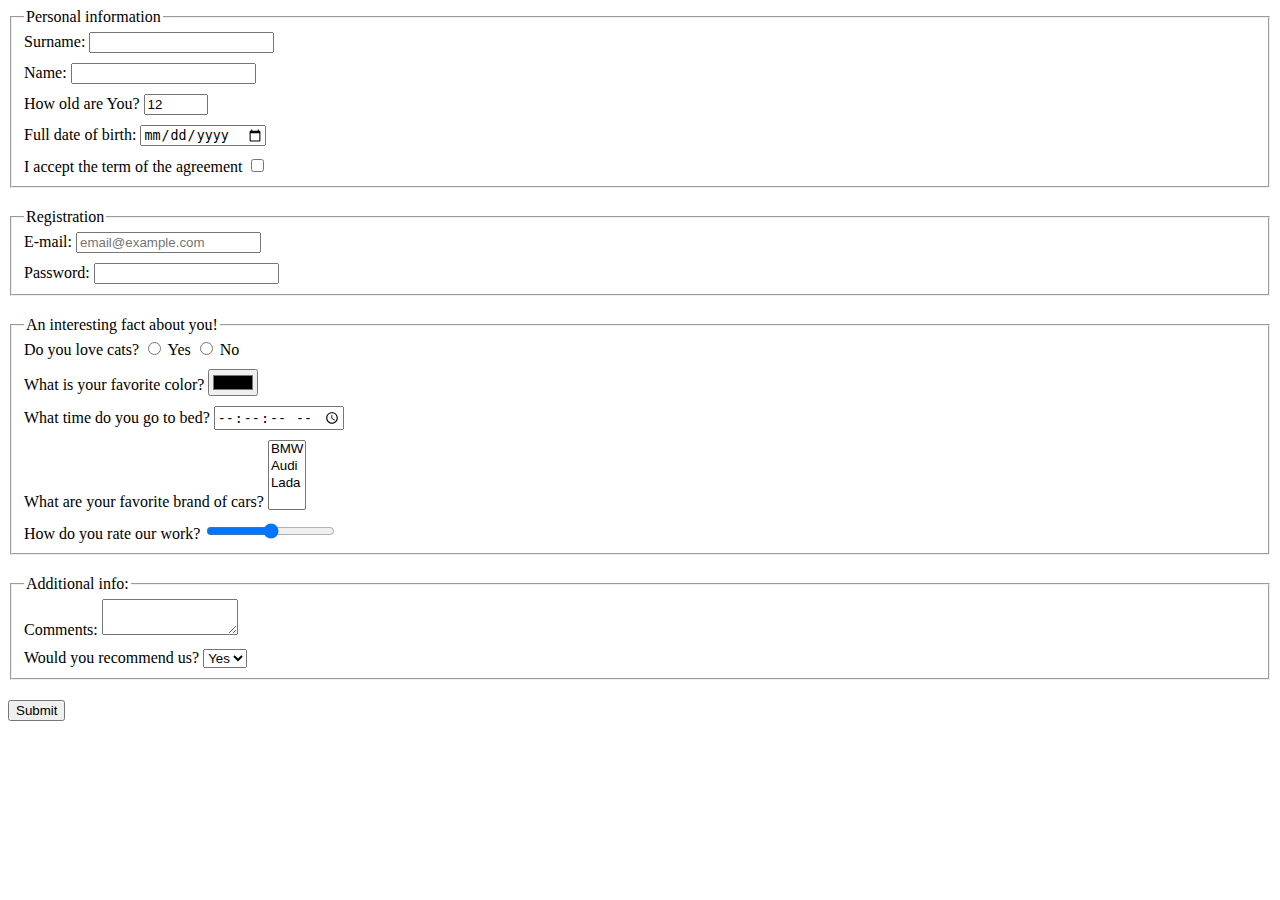
<file: index.html>
<!doctype html><html lang="en"><head><meta charset="UTF-8"><meta name="viewport" content="width=device-width, user-scalable=no, initial-scale=1.0, maximum-scale=1.0, minimum-scale=1.0"><meta http-equiv="X-UA-Compatible" content="ie=edge"><title>HTML Form</title><link rel="stylesheet" href="style.d5304a1c.css"></head><body> <script type="text/javascript" src="main.e97352c4.js"></script> <form action="https://mate-academy-form-lesson.herokuapp.com/create-application" method="post">  <fieldset class="fieldset"> <legend>Personal information</legend> <div class="inputs"> <label> Surname: <input class="input" type="text" autocomplete="off" name="UserSurname"> </label> </div> <div class="inputs"> <label> Name: <input class="input" type="text" autocomplete="off" name="UserName"> </label> </div> <div class="inputs"> <label> How old are You? <input class="input" type="number" name="UserAge" min="1" max="100" value="12"> </label> </div> <div class="inputs"> <label> Full date of birth: <input class="input" type="date" name="dateOfBirth" placeholder="mm / dd / yyyy"> </label> </div> <div class="inputs"> <label> I accept the term of the agreement <input class="input" type="checkbox" name="Agreement" required> </label> </div> </fieldset>  <fieldset class="fieldset"> <legend> Registration </legend> <div class="inputs"> <label> E-mail: <input class="input" type="email" name="email" placeholder="email@example.com" required> </label> </div> <div class="inputs"> <label> Password: <input class="input" type="password" name="Password" required minlength="4" maxlength="10"> </label> </div> </fieldset>  <fieldset class="fieldset"> <legend> An interesting fact about you! </legend> <div class="inputs"> Do you love cats? <label> <input class="input" type="radio" name="loveCats" value="Yes"> Yes </label> <label> <input class="input" type="radio" name="loveCats" value="No"> No </label> </div> <div class="inputs"> <label> What is your favorite color? <input class="input" type="color" name="color"> </label> </div> <div class="inputs"> <label> What time do you go to bed? <input class="input" type="time" name="time" step="2"> </label> </div> <div class="inputs"> <label> What are your favorite brand of cars? <select class="select" name="cars" size="4" multiple> <option value="BMW">BMW</option> <option value="Audi">Audi</option> <option value="Lada">Lada</option> </select> </label> </div> <div class="inputs"> <label> How do you rate our work? <input class="input" type="range" name="rating"> </label> </div> </fieldset>  <fieldset class="fieldset"> <legend> Additional info: </legend> <div class="inputs"> <label> Comments: <textarea class="textarea" name="comments"></textarea> </label> </div> <div class="inputs"> <label> Would you recommend us? <select class="select" name="ifRecomend"> <option value="Yes">Yes</option> <option value="No">No</option> </select> </label> </div> </fieldset> <button type="submit">Submit</button> </form> </body></html>
</file>
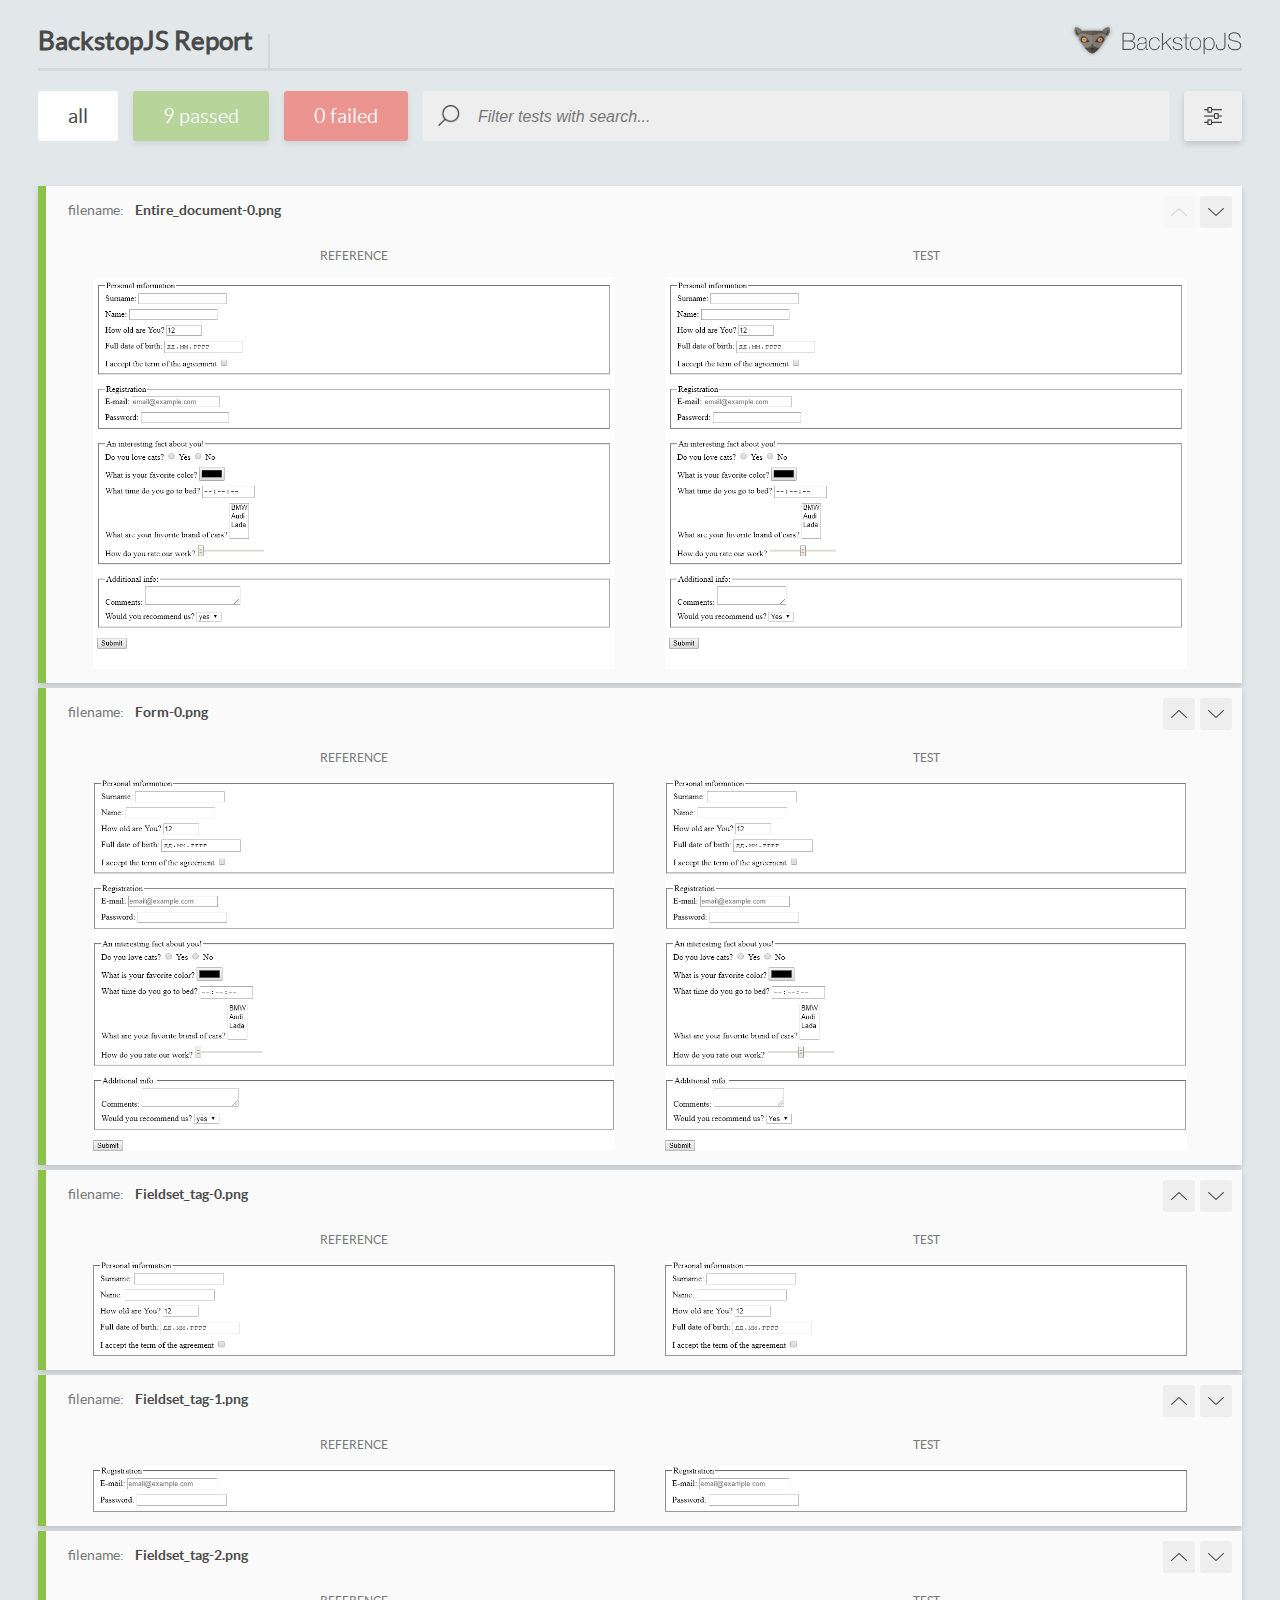
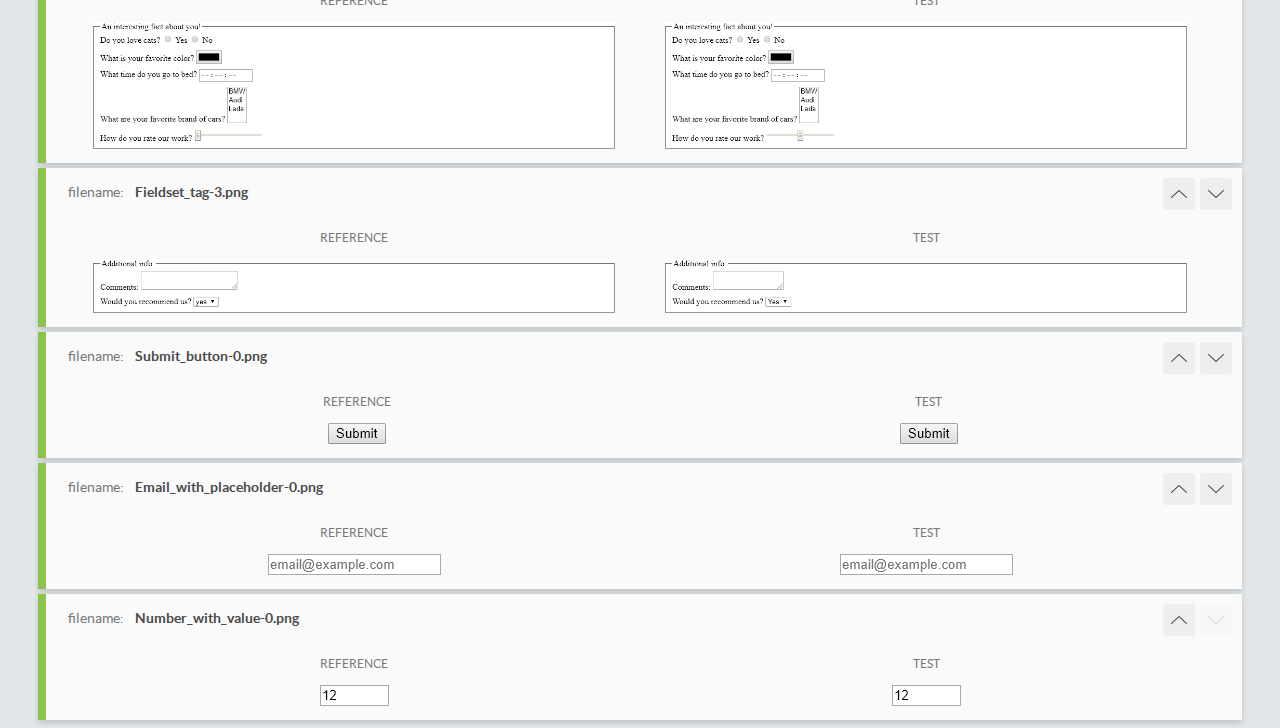
<file: report/html_report/index.html>
<!DOCTYPE html>
<html>
  <head>
    <meta charset="utf-8">
    <title>BackstopJS Report</title>

    <style>
      @font-face {
          font-family: 'latoregular';
          src: url('./assets/fonts/lato-regular-webfont.woff2') format('woff2'),
              url('./assets/fonts/lato-regular-webfont.woff') format('woff');
          font-weight: 400;
          font-style: normal;
      }
      @font-face {
          font-family: 'latobold';
          src: url('./assets/fonts/lato-bold-webfont.woff2') format('woff2'),
              url('./assets/fonts/lato-bold-webfont.woff') format('woff');
          font-weight: 700;
          font-style: normal;
      }

      .ReactModal__Body--open {
          overflow: hidden;
      }
      .ReactModal__Body--open .header {
        display: none;
      }

    </style>
  </head>
  <body style="background-color: #E2E7EA">
    <div id="root">

    </div>
    <script type="text/javascript">
      function report (report) { // eslint-disable-line no-unused-vars
        window.tests = report;
      }
    </script>
    <script type="text/javascript" src="config.js"></script>
    <script type="text/javascript" src="index_bundle.js"></script>
  </body>
</html>
</file>
<file: style.d5304a1c.css>
.fieldset{margin-bottom:20px}.textarea{width:130px;height:30px}.inputs{margin-bottom:10px}.inputs:last-child{margin-bottom:0}
/*# sourceMappingURL=style.d5304a1c.css.map */
</file>
